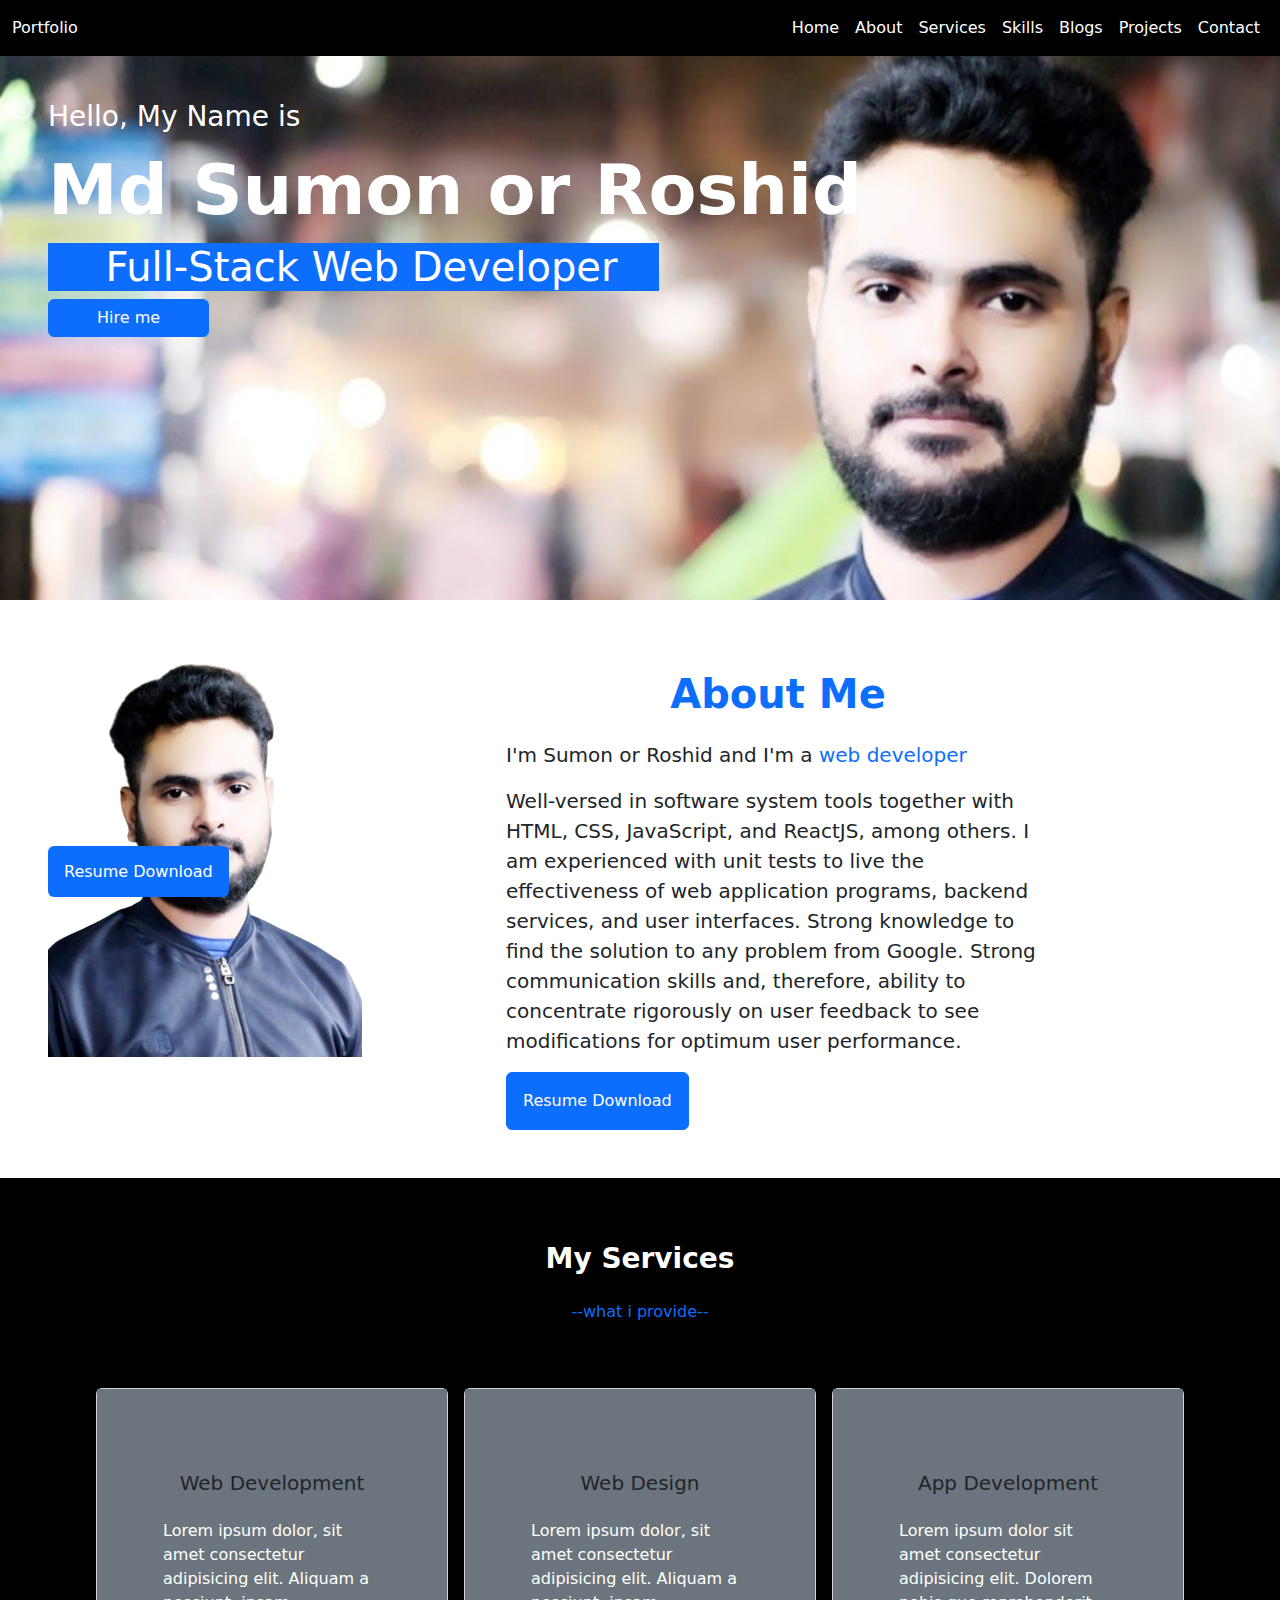
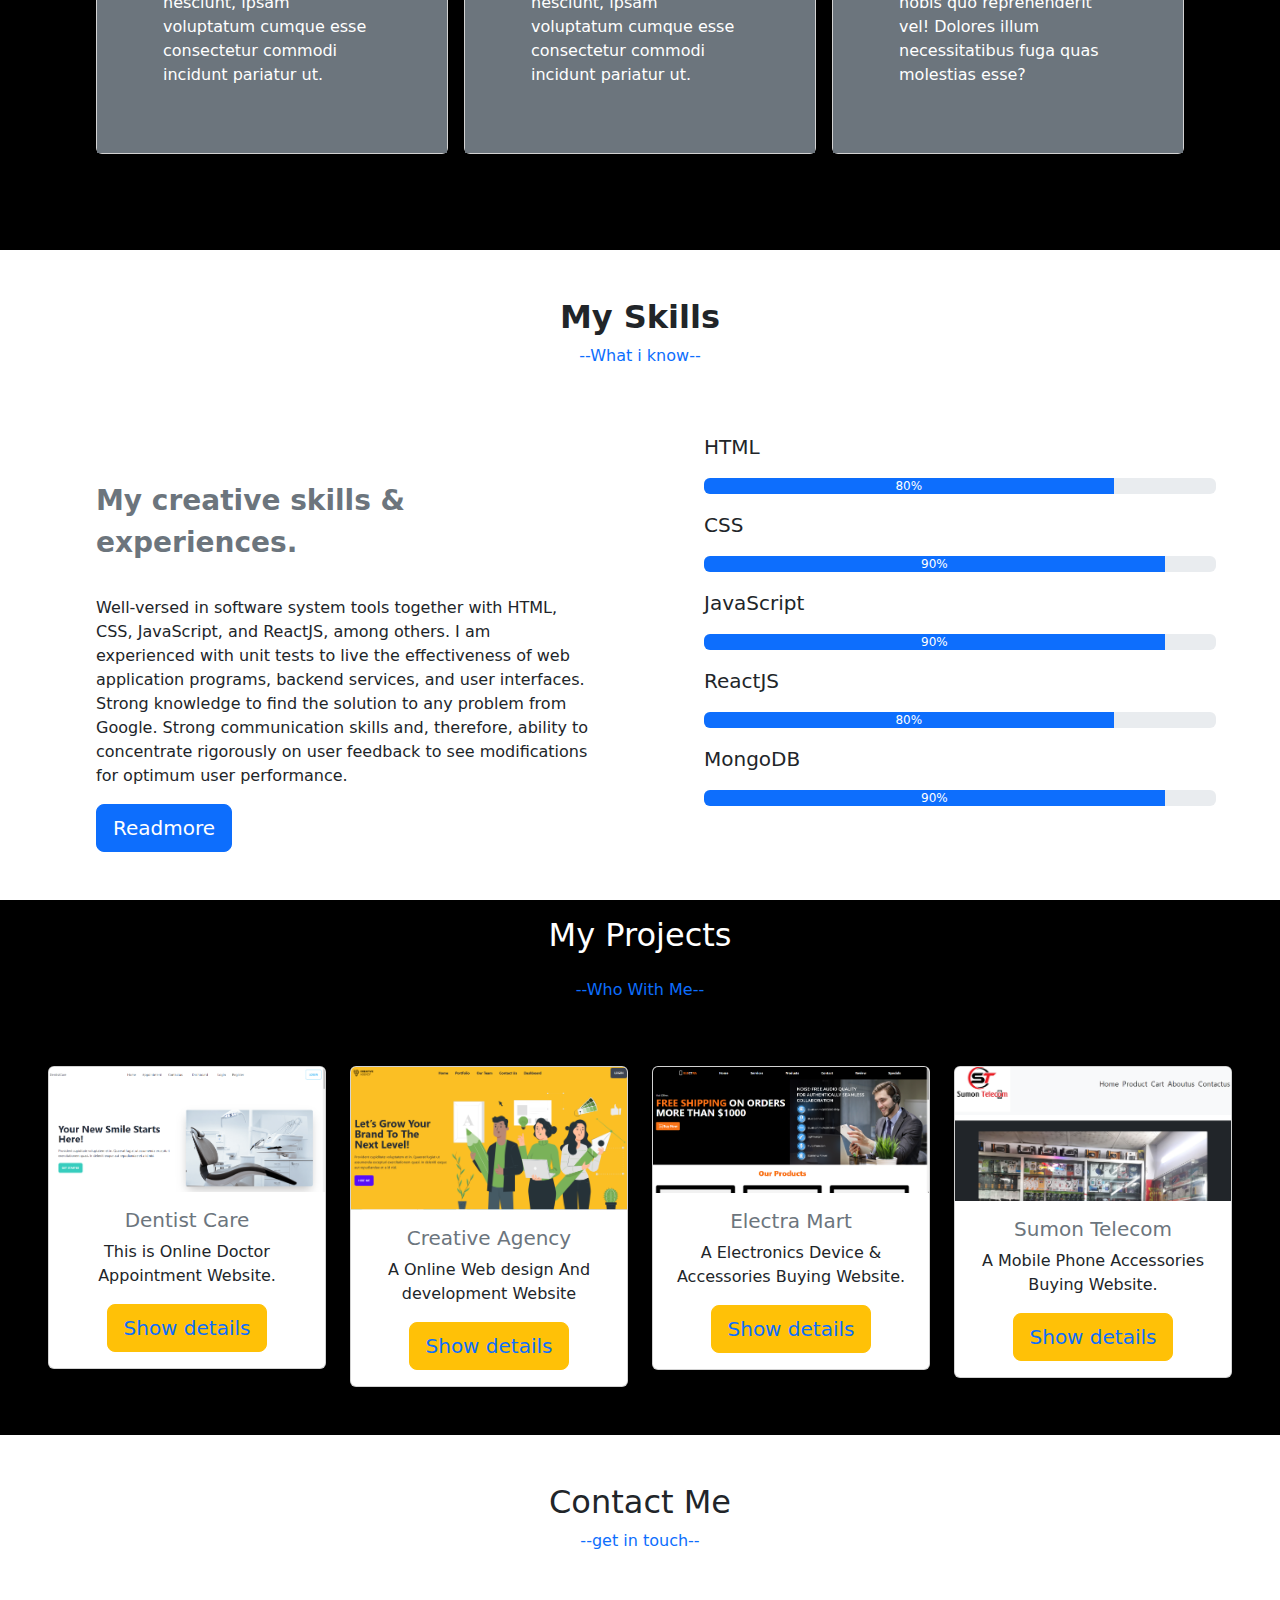
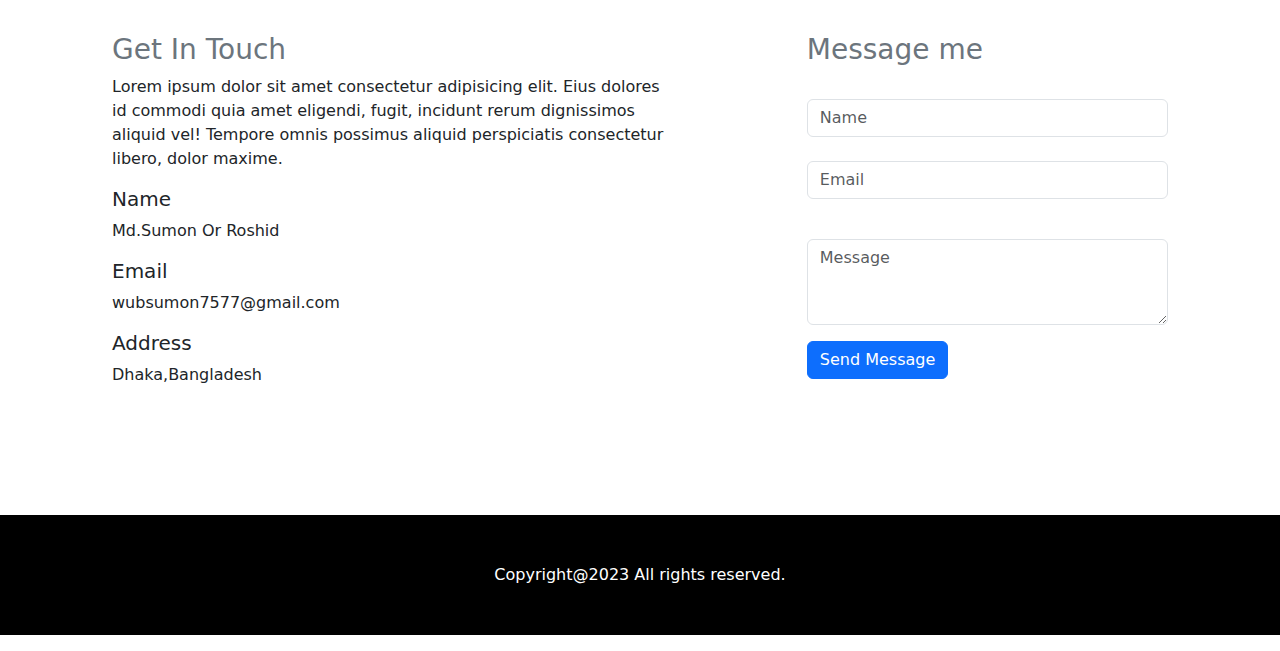
<file: index.html>
<!DOCTYPE html>
<html lang="en">
<head>
    <meta charset="UTF-8">
    <meta http-equiv="X-UA-Compatible" content="IE=edge">
    <meta name="viewport" content="width=device-width, initial-scale=1.0">
    <link rel="preconnect" href="https://fonts.googleapis.com">
    <link rel="preconnect" href="https://fonts.gstatic.com" crossorigin>
    <link href="https://fonts.googleapis.com/css2?family=Poppins:wght@500&display=swap" rel="stylesheet">
    <title>Sumon-Hasan-Portfolio</title>
    <link rel="stylesheet" href="css/style.css">
    <link rel="stylesheet" href="https://cdn.jsdelivr.net/npm/bootstrap@5.3.0-alpha1/dist/css/bootstrap.min.css">
</head>
<body>

    <header>

        <nav class="navbar sticky navbar navbar-expand-lg bg-black fixed-top">
            <div class=" container-fluid">
                <button class="navbar-toggler bg-white" type="button" data-bs-toggle="collapse" data-bs-target="#navbarTogglerDemo01" aria-controls="navbarTogglerDemo01" aria-expanded="false" aria-label="Toggle navigation">
                    <span class="navbar-toggler-icon"></span>
                  </button>
           
              <div class="navbar-collapse" id="navbarTogglerDemo01">
                <div class="logo text-white">Portfolio</div>
                <ul class=" menu navbar-nav me-auto mb-2 mb-lg-0 text-white">
                  <li class="nav-item ">
                    <a class="nav-link active text-white" aria-current="page" href="#">Home</a>
                  </li>
                  <li class="nav-item">
                    <a class="nav-link text-white" href="#">About</a>
                  </li>
                  <li class="nav-item">
                    <a class="nav-link text-white" href="/services.html">Services</a>
                  </li>
                  <li class="nav-item">
                    <a class="nav-link text-white" href="#">Skills</a>
                  </li>
                  <li class="nav-item">
                    <a class="nav-link text-white" href="#">Blogs</a>
                  </li>
                  <li class="nav-item">
                    <a class="nav-link text-white" href="#">Projects</a>
                  </li>
                  <li class="nav-item">
                    <a class="nav-link text-white" href="#">Contact</a>
                  </li>
                </ul>
               
              </div>
            </div>
          </nav>

    </header>

    <main>
        <!--about me started-->
        <section class="home">

            <div class="max-width  p-5" id="cover">

                <div class="pt-5 text-1 fs-3 text text-white ">Hello, My Name is</div>
                <div class="text-2 fs-1 text text-white "><b> <span style="font-size: 70px;"> Md Sumon or Roshid</span></b> </div>
                <div class="text-3 fs-3 text d-flex">    
                    <h1 class=" text-center ps-3 bg-primary">Full-Stack Web Developer</h1>
                </div>
                <a class="btn btn-primary ps-5 pe-5" href="/contact.html" role="button">Hire me</a>
            </div>
            
            <div class="download-button fixed-bottom ps-5 pe-5 mb-3">
              <a href="/documents/Resume-of-Md-Sumon-or-Roshid.pdf" target="_blank" download="" class="text-decoration-none bg-primary text-white p-3 rounded">Resume Download</a>
    
            </div>

            
        </section>

        <section class=" about-me d-lg-flex p-5">
          
       <div class="pt-3 pe-5 me-5 ">
        <img src="/images/profile.png" class="img-fluid" alt="...">

       </div>

        <div class=" w-50 ps-5 me-0">
          <p class="text-center ps-5 pe-5 pt-3 fs-1 text-primary"><b>About Me</b> </p>
          
          <p class="fs-5">I'm Sumon or Roshid and I'm a <span class="text-primary">web developer</span></p>
          <p class="fs-5 ">
            Well-versed in software system tools together with HTML, CSS, JavaScript, and ReactJS, among others. I am experienced with unit tests to live the effectiveness of web application programs, backend services, and user interfaces. Strong knowledge to find the solution to any problem from Google. Strong communication skills and, therefore, ability to concentrate rigorously on user feedback to see modifications for optimum user performance.
            </p>

            <a class="btn btn-primary p-3" href="/documents/Resume-of-Md-Sumon-or-Roshid.pdf" role="button">Resume Download</a>

        </div>
       
        

        </section>

        <section class=" p-5 bg-black Services-content">

         


  <h3 class="text-center text-white p-3"><b> My Services</b></h3>
      <p class="text-primary text-center">--what i provide--</p>

<div class="d-flex img-fluid p-5">

<div class="row row-cols-1 row-cols-md-3 g-3 ">
  <div class="col">
    <div class="card h-100 ">
     
      <div class="card-body bg-secondary">
      <div class="zoom">
        <h5 class="card-title text-center p-3">Web Development</h5>
        <p class="card-text text-white">Lorem ipsum dolor, sit amet consectetur adipisicing elit. Aliquam a nesciunt, ipsam voluptatum cumque esse consectetur commodi incidunt pariatur ut.</p>
      </div>
      </div>
    </div>
  </div>
  <div class="col">
    <div class="card h-100">
      
      <div class="card-body bg-secondary">
        <div class="zoom">
          <h5 class="card-title text-center p-3 ">Web Design</h5>
        <p class="card-text text-white">Lorem ipsum dolor, sit amet consectetur adipisicing elit. Aliquam a nesciunt, ipsam voluptatum cumque esse consectetur commodi incidunt pariatur ut.</p>
        </div>
        
      </div>
    </div>
  </div>
  <div class="col ">
    <div class="card ">
     
      <div class="card-body bg-secondary ">
        <div class="zoom">
          <h5 class="card-title text-center p-3">App Development</h5>
          <p class="card-text text-white ">Lorem ipsum dolor sit amet consectetur adipisicing elit. Dolorem nobis quo reprehenderit vel! Dolores illum necessitatibus fuga quas molestias esse?</p>
        </div>
       
      </div>
    </div>
  </div>
  
</div>

</div>

        
</section>

<!--My Skill Started-->
<section class="My-Skill"> 
  <h2 class="text-center fw-bolder pt-5 ">My Skills</h2>
      <p class="text-center text-primary">--What i know--</p>
  <div class="d-lg-flex">

    <div class="my-skill-text w-50 p-5">
      
    <p class="text-secondary fw-bolder pt-5 ps-5 fs-3 pb-3">My creative skills & experiences.</p>
    <p class="ps-5 text-wrap">Well-versed in software system tools together with HTML, CSS, JavaScript, and ReactJS, among others. I am experienced with unit tests to live the effectiveness of web application programs, backend services, and user interfaces. Strong knowledge to find the solution to any problem from Google. Strong communication skills and, therefore, ability to concentrate rigorously on user feedback to see modifications for optimum user performance.</p>

    <button type="button" class="btn btn-primary btn-lg ms-5">Readmore</button>



    </div>

    <div class="my-skill-bar w-50 p-5">

       <p class="ps-3 fs-5 ">HTML</p>
    <div class="m-3  progress" role="progressbar" aria-label="Example with label" aria-valuenow="25" aria-valuemin="0" aria-valuemax="100">
      <div class="progress-bar" style="width: 80%">80%</div>
    </div>

    <p class="ps-3 fs-5 ">CSS</p>
    <div class="m-3 progress" role="progressbar" aria-label="Example with label" aria-valuenow="25" aria-valuemin="0" aria-valuemax="100">
      <div class="progress-bar" style="width: 90%">90%</div>
    </div>

    <p class="ps-3 fs-5 ">JavaScript</p>
    <div class="m-3 progress" role="progressbar" aria-label="Example with label" aria-valuenow="25" aria-valuemin="0" aria-valuemax="100">
      <div class="progress-bar" style="width: 90%">90%</div>
    </div>

    <p class="ps-3 fs-5 ">ReactJS</p>
    <div class="m-3 progress" role="progressbar" aria-label="Example with label" aria-valuenow="25" aria-valuemin="0" aria-valuemax="100">
      <div class="progress-bar" style="width: 80%">80%</div>
    </div>

    <p class="ps-3 fs-5 ">MongoDB</p>
    <div class="m-3 progress" role="progressbar" aria-label="Example with label" aria-valuenow="25" aria-valuemin="0" aria-valuemax="100">
      <div class="progress-bar" style="width: 90%">90%</div>
    </div>

    </div>
  </div>

  <div class=""></div>
  <div class=""></div>

</section>

<section class="my-projects bg-black">
  <div class="">
    <h2 class="text-center text-white p-3">My Projects</h2>
    <p class="text-primary text-center">--Who With Me--</p>
    
  </div>

  

  <div class="row row-cols-1 row-cols-md-4 g-4 p-5 ">

    
    <div class="col">
      <div class="card  text-center">
        <img src="/images/Project-Thumnail/dentiscare.png" class="card-img-top" alt="...">
        <div class="card-body">
          <h5 class="card-title text-center text-secondary">Dentist Care</h5>
          <p class="card-text">This is Online Doctor Appointment Website.</p>
          <button type="button" class="btn btn-warning btn-lg "> <a href="https://dentiscare-ceee4.firebaseapp.com/" class="text-decoration-none"> Show details </a></button>
        </div>
      </div>
    </div>
    <div class="col">
      <div class="card  text-center">
        <img src="/images/Project-Thumnail/creative-agency.png" class="card-img-top" alt="...">
        <div class="card-body">
          <h5 class="card-title text-center text-secondary">Creative Agency</h5>
          <p class="card-text">A Online Web design And development Website</p>
          <button type="button" class="btn btn-warning btn-lg "> <a href="https://creative-agency-client-rp.netlify.app/" class="text-decoration-none"> Show details </a> </button>
        </div>
      </div>
    </div>
    
    <div class="col">
      <div class="card  text-center">
        <img src="/images/Project-Thumnail/electramart.png" class="card-img-top" alt="...">
        <div class="card-body">
          <h5 class="card-title text-center text-secondary">Electra Mart</h5>
          <p class="card-text">A Electronics Device & Accessories Buying Website.</p>
          <button type="button" class="btn btn-warning btn-lg "> <a href="https://electra-mart.netlify.app/" class="text-decoration-none"> Show details </a> </button>
        </div>
      </div>
    </div>
    <div class="col">
      <div class="card  text-center">
        <img src="/images/Project-Thumnail/Sumon Telecom.png" class="card-img-top" alt="...">
        <div class="card-body">
          <h5 class="card-title text-center text-secondary">Sumon Telecom</h5>
          <p class="card-text">A Mobile Phone Accessories Buying Website.</p>
          <button type="button" class="btn btn-warning btn-lg "> <a href="https://dreamy-neumann-3857eb.netlify.app/" class="text-decoration-none"> Show details </a> </button>
        </div>
      </div>
    </div>
  </div>

</section>

<section class="contact-me p-5 ">

  <h2 class="text-center">Contact Me</h2>
  <p class="text-primary text-center">--get in touch--</p>

  <div class="d-lg-flex">

    <div class="address p-3 m-5">
      <h3 class="text-secondary">Get In Touch</h3>
      <p>Lorem ipsum dolor sit amet consectetur adipisicing elit. Eius dolores id commodi quia amet eligendi, fugit, incidunt rerum dignissimos aliquid vel! Tempore omnis possimus aliquid perspiciatis consectetur libero, dolor maxime.</p>
      <h5>Name</h5>
      <p>Md.Sumon Or Roshid</p>
      <h5>Email</h5>
      <p>wubsumon7577@gmail.com</p>
      <h5>Address</h5>
      <p>Dhaka,Bangladesh</p>

    </div>
  
    <div class="form container p-3 m-5">

       <h3 class="text-secondary">Message me</h3>

      <div class="mb-3">
        <label for="emailInput1" class="form-label"></label>
        <input type="text" class="form-control" id="name" placeholder="Name">
        <label for="emailInput1" class="form-label"></label>
        <input type="email" class="form-control" id="exampleFormControlInput1" placeholder="Email">
      </div>
      <div class="mb-3">
        <label for="message" class="form-label"></label>
        <textarea class="form-control" id="exampleFormControlTextarea1" rows="3" placeholder="Message"></textarea>
      </div>
      <div class="col-auto">
        <button type="submit" class="btn btn-primary mb-3">Send Message</button>
      </div>

  
    </div>

  </div>

  

</section>



    </main>

    <footer class="bg-black ">
        <p class="text-center text-white p-5">Copyright@2023 All rights reserved.</p>

    </footer>
   <script src="https://cdn.jsdelivr.net/npm/bootstrap@5.3.0-alpha1/dist/js/bootstrap.bundle.min.js"></script>
</body>
</html>
</file>
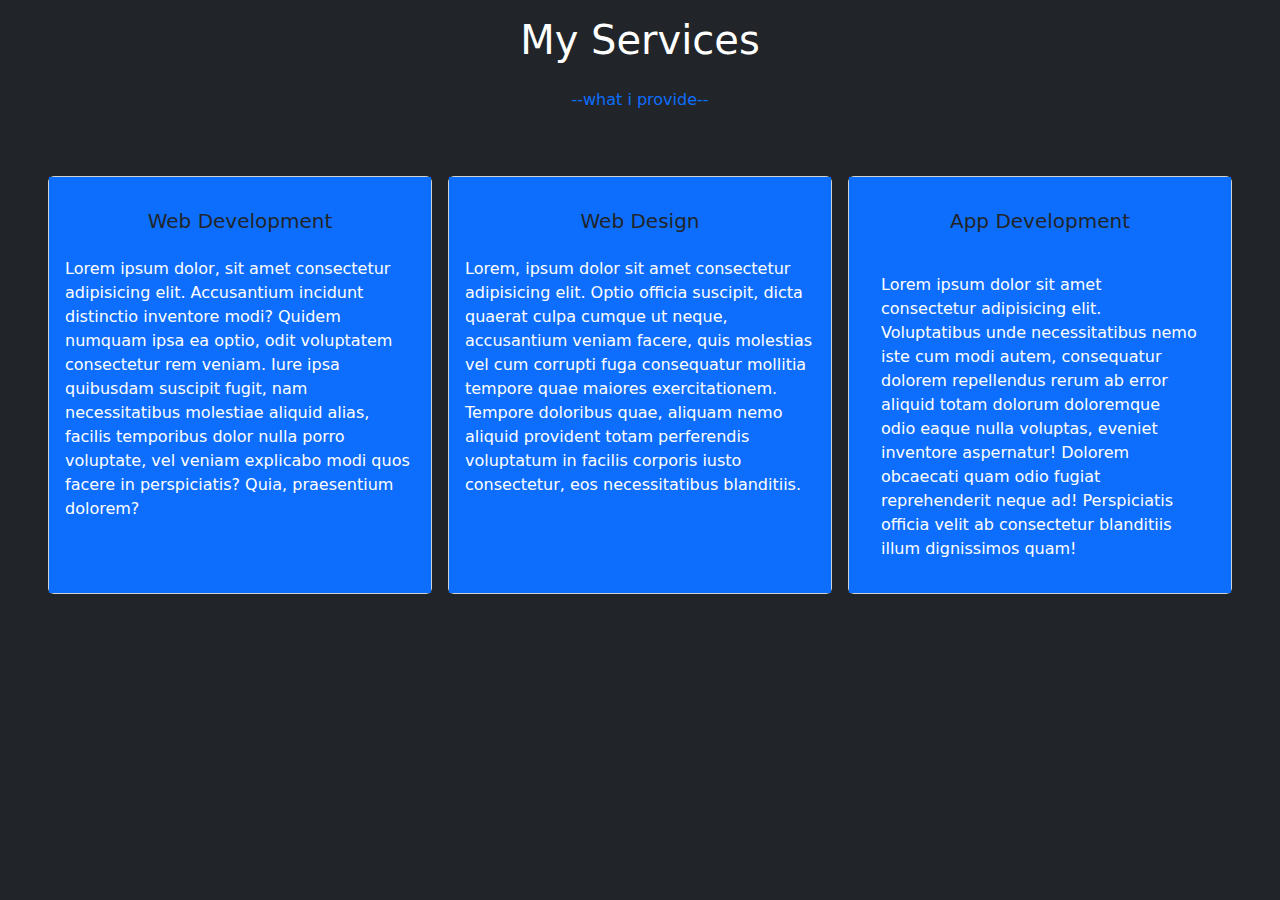
<file: services.html>
<!DOCTYPE html>
<html lang="en">
<head>
    <meta charset="UTF-8">
    <meta http-equiv="X-UA-Compatible" content="IE=edge">
    <meta name="viewport" content="width=device-width, initial-scale=1.0">
    <link rel="stylesheet" href="https://cdn.jsdelivr.net/npm/bootstrap@5.3.0-alpha1/dist/css/bootstrap.min.css">
    <title>Our Services</title>
   
</head>
<body class="bg-dark">

    <h1 class="text-center text-white p-3">My Services</h1>
        <p class="text-primary text-center">--what i provide--</p>

<div class="d-flex img-fluid p-5">

  <div class="row row-cols-1 row-cols-md-3 g-3 ">
    <div class="col">
      <div class="card h-100">
       
        <div class="card-body bg-primary p-3">
          <h5 class="card-title text-center p-3">Web Development</h5>
          <p class="card-text text-white">Lorem ipsum dolor, sit amet consectetur adipisicing elit. Accusantium incidunt distinctio inventore modi? Quidem numquam ipsa ea optio, odit voluptatem consectetur rem veniam. Iure ipsa quibusdam suscipit fugit, nam necessitatibus molestiae aliquid alias, facilis temporibus dolor nulla porro voluptate, vel veniam explicabo modi quos facere in perspiciatis? Quia, praesentium dolorem?</p>
        </div>
      </div>
    </div>
    <div class="col">
      <div class="card h-100">
        
        <div class="card-body bg-primary">
          <h5 class="card-title text-center p-3">Web Design</h5>
          <p class="card-text text-white">Lorem, ipsum dolor sit amet consectetur adipisicing elit. Optio officia suscipit, dicta quaerat culpa cumque ut neque, accusantium veniam facere, quis molestias vel cum corrupti fuga consequatur mollitia tempore quae maiores exercitationem. Tempore doloribus quae, aliquam nemo aliquid provident totam perferendis voluptatum in facilis corporis iusto consectetur, eos necessitatibus blanditiis.</p>
        </div>
      </div>
    </div>
    <div class="col">
      <div class="card h-100">
       
        <div class="card-body bg-primary">
          <h5 class="card-title text-center p-3">App Development</h5>
          <p class="card-text text-white p-3">Lorem ipsum dolor sit amet consectetur adipisicing elit. Voluptatibus unde necessitatibus nemo iste cum modi autem, consequatur dolorem repellendus rerum ab error aliquid totam dolorum doloremque odio eaque nulla voluptas, eveniet inventore aspernatur! Dolorem obcaecati quam odio fugiat reprehenderit neque ad! Perspiciatis officia velit ab consectetur blanditiis illum dignissimos quam!</p>
        </div>
      </div>
    </div>
    
  </div>

</div>
<script src="https://cdn.jsdelivr.net/npm/bootstrap@5.3.0-alpha1/dist/js/bootstrap.bundle.min.js"></script>
</body>
</html>
</file>
<file: css/style.css>
body{
  font-family: 'Poppins', sans-serif;
}

.nav-item {
    padding: auto;
}
.menu{
padding-right: 0;
}
.logo{
    width: 80%;
}
#cover{
  background-image: url(/images/profile-1.jpg);
  background-repeat: no-repeat;
  background-attachment: fixed;
  height: 600px;
  background-size: 100%;
}


section h1
{
 
  font:800px 22px consolas;    
  width:24ch;
  white-space:nowrap;
  overflow:hidden;
  animation:type 5s steps(13) infinite;
  color: white;
 
}
@keyframes type
{
  0%{ width:0; } 
}

  .zoom {
    padding: 50px;
    transition: transform .2s; /* Animation */
   
    margin: 0 auto;
  }
  
  .zoom:hover {
    border-radius: 5px;
    cursor: pointer;
    background-color: #17738f;
    transform: scale(1.1); /* (150% zoom - Note: if the zoom is too large, it will go outside of the viewport) */
  }
</file>
